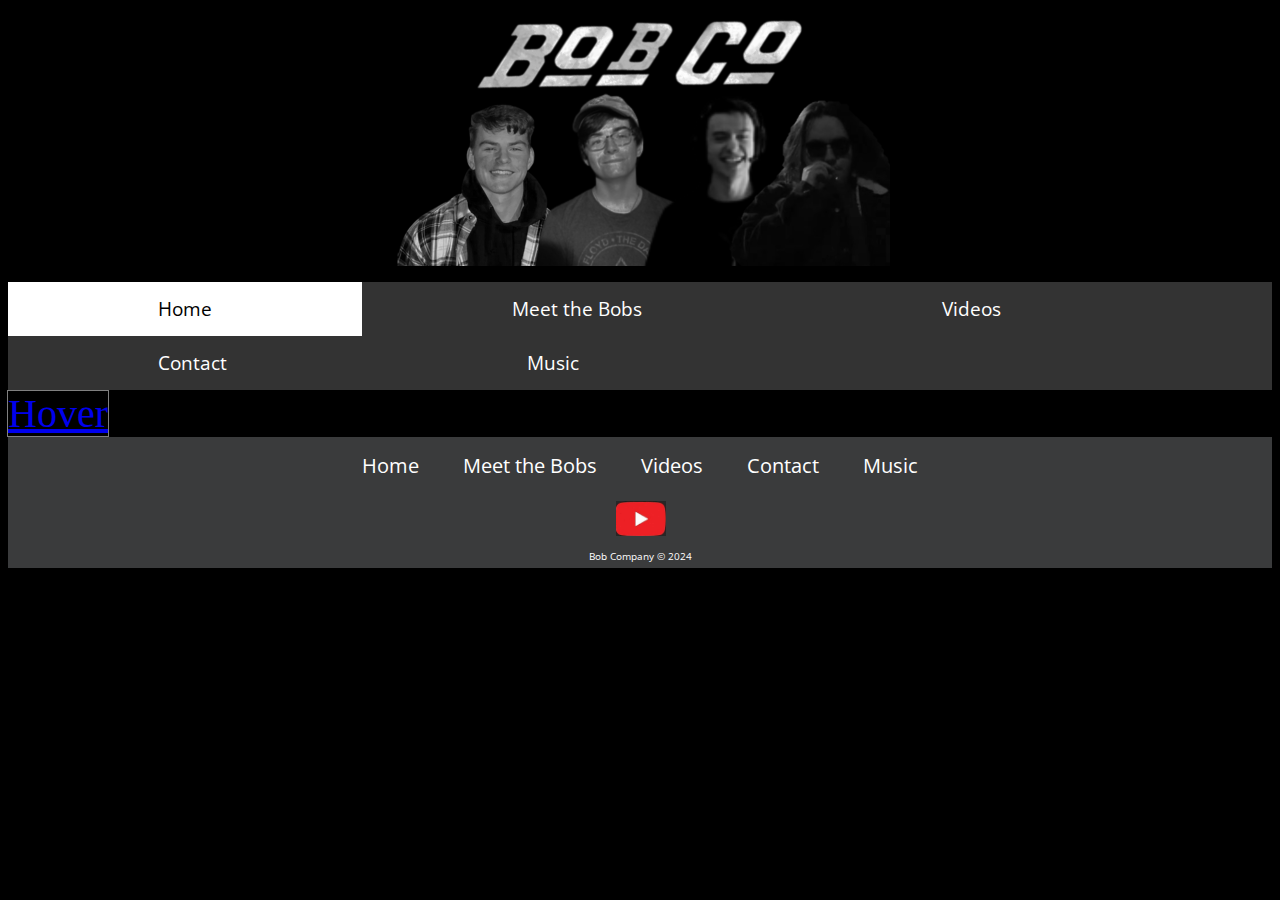
<file: index.html>
<!DOCTYPE html>
<html>
<head>
    <link rel="icon" type="image/x-icon" href="./img/favicon.png">
    <figure class="banner">
    <img src="./img/banner.png" width="500" height="250">
    </figure>
    <title>Bob Co.</title>
    <link rel="stylesheet" href="style.css">
</head>
<body>
    <ul class="navbar">
        <li><a class="active" href="./index.html">Home</a></li>
        <li><a href="./bobs.html">Meet the Bobs</a></li>
        <li><a href="./videos.html">Videos</a></li>
        <li><a href="./contact.html">Contact</a></li>
        <li><a href ="./music.html"> Music</a></li>
    </ul>
    <a href="youtube.com" class="btn btn-5">Hover</a> 
    <footer>
        <a href="./index.html">Home</a>
        <a href="./bobs.html">Meet the Bobs</a>
        <a href="./videos.html">Videos</a>
        <a href="./contact.html">Contact</a>
        <a href="./music.html"> Music</a>
    </footer>
    <footer class="media">
        <a class="media-container" href="https://youtube.com/@bobcompany5110?si=xV7xyA6irwmCWCqn">
        <img src="./img/yt.png" alt="Bob's youtube" width="50" height="35">
    </a>
    </footer>
    <footer class="copyright">Bob Company © 2024 </footer>
</body>
</file>
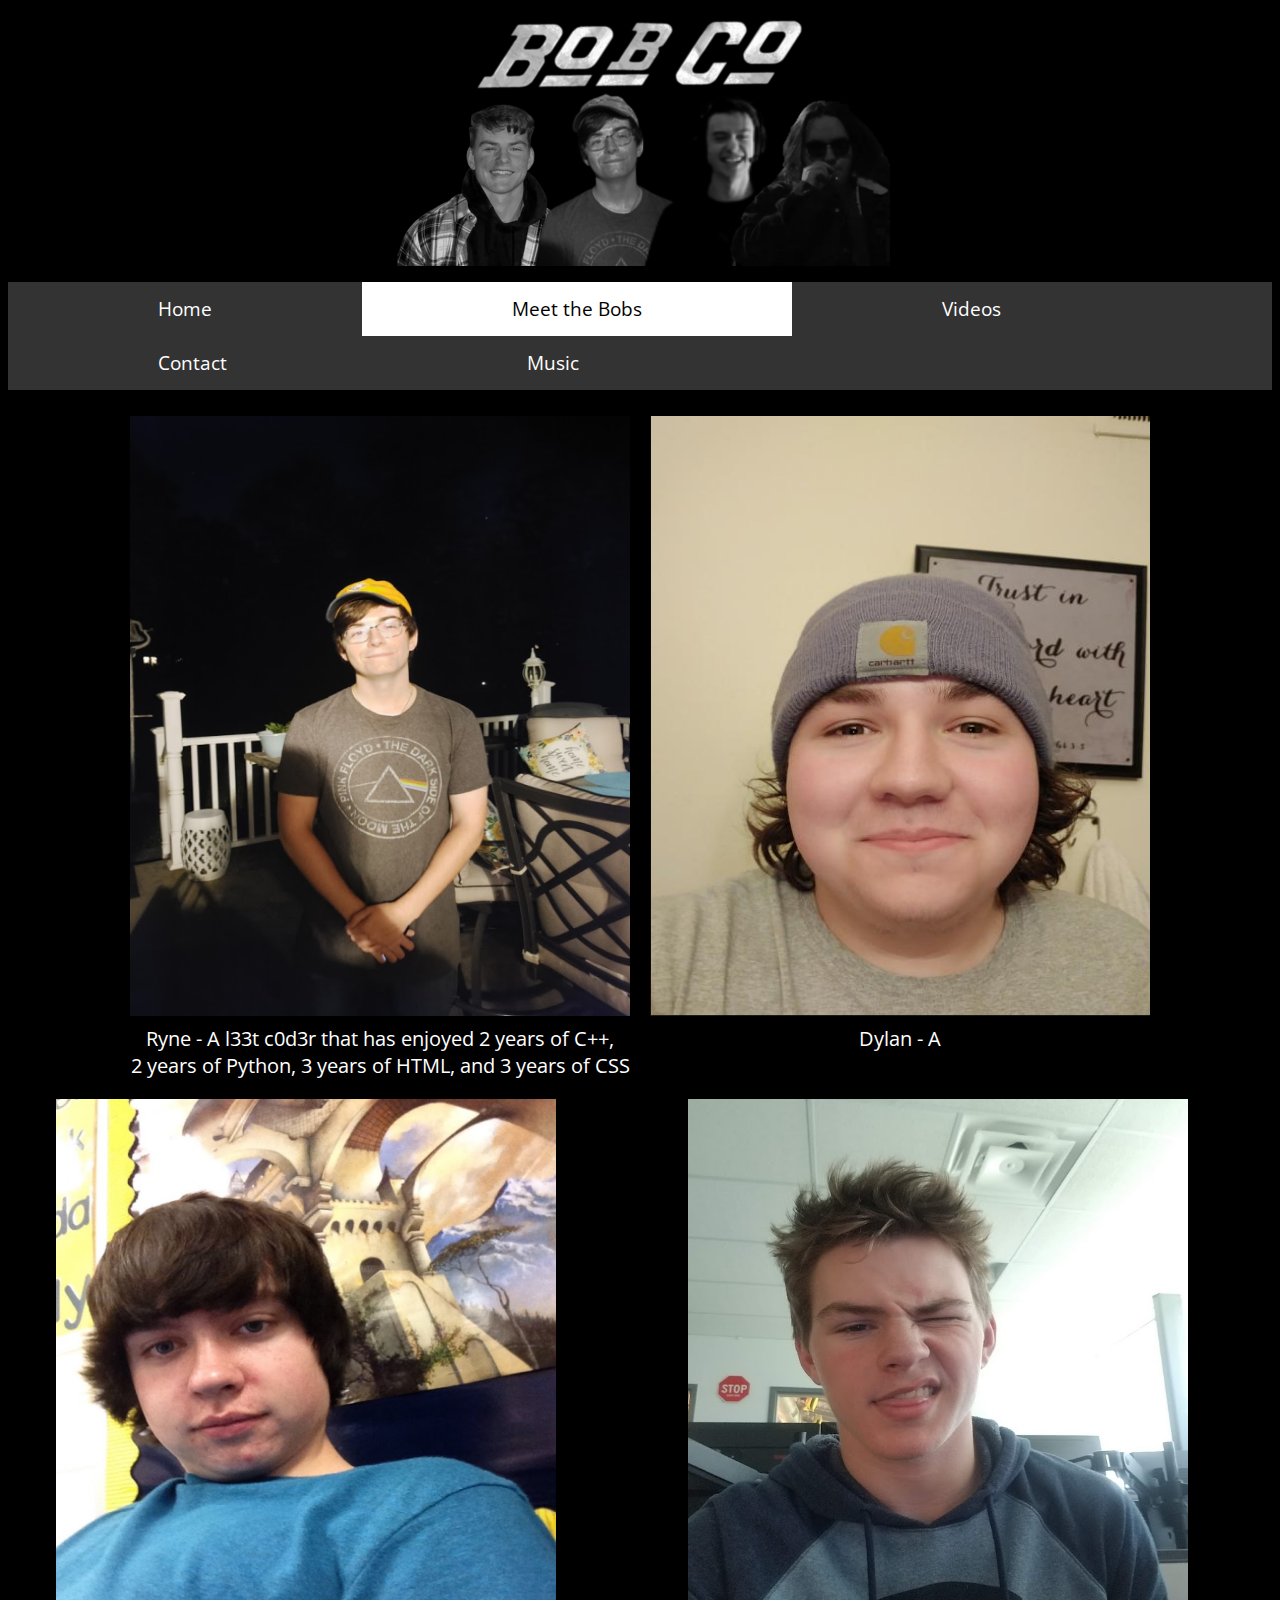
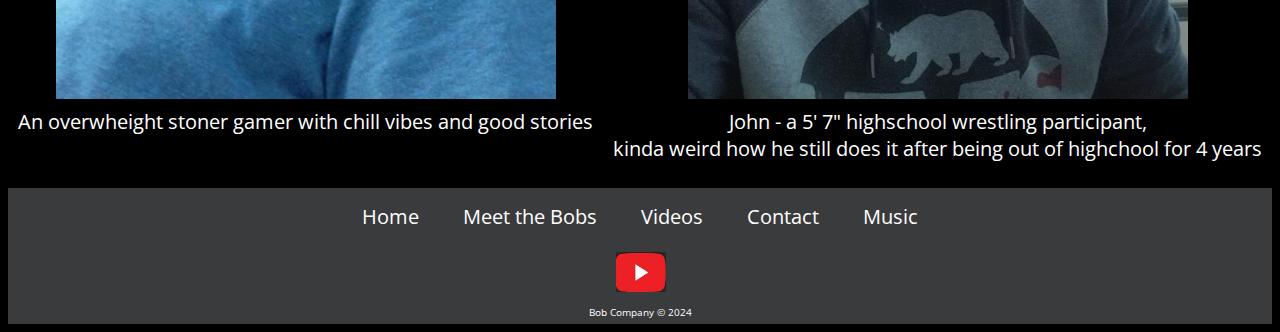
<file: Bobs.html>
<!DOCTYPE html>
<html>
<head>
    <link rel="icon" type="image/x-icon" href="./img/favicon.png">
    <figure class="banner">
    <img src="./img/banner.png" width="500" height="250">
    </figure>
    <title>Meet the Bobs</title>
    <link rel="stylesheet" href="style.css">
</head>
<body>
    <ul class="navbar">
        <li><a href="./home.html">Home</a></li>
        <li><a class="active" href="./Bobs.html">Meet the Bobs</a></li>
        <li><a href="./videos.html">Videos</a></li>
        <li><a href="./contact.html">Contact</a></li>
        <li><a href ="./music.html"> Music</a></li>
    </ul>
    
    <ul class="image-container">
        <figure>
            <img src="./img/rybob.png" alt="Ryne" width="500" height="600">
            <figcaption>Ryne - A l33t c0d3r that has enjoyed 2 years of C++, <br>2 years of Python, 3 years of HTML, and 3 years of CSS </figcaption>
        </figure>
        <figure>
            <img src="./img/dylbob.png" alt="Dylan" width="500" height="600">
            <figcaption>Dylan - A </figcaption>
        </figure>
        <figure>
            <img src="./img/tybob.png" alt="Tyler" width="500" height="600">
            <figcaption>An overwheight stoner gamer with chill vibes and good stories</figcaption>
        </figure>
        <figure>
            <img src="./img/johbob.png" alt="John" width="500" height="600">
            <figcaption>John - a 5' 7" highschool wrestling participant,<br> kinda weird how he still does it after being out of highchool for 4 years</figcaption>
        </figure>

    </ul>  
    <footer>
        <a href="./home.html">Home</a>
        <a href="./Bobs.html">Meet the Bobs</a>
        <a href="./videos.html">Videos</a>
        <a href="./contact.html">Contact</a>
        <a href="./music.html"> Music</a>
    </footer>
    <footer class="media">
        <a class="media-container" href="https://youtube.com/@bobcompany5110?si=xV7xyA6irwmCWCqn">
        <img src="./img/yt.png" alt="Bob's youtube" width="50" height="40">
    </a>
    </footer>
<footer class="copyright">Bob Company © 2024 </footer>
</body>
</file>
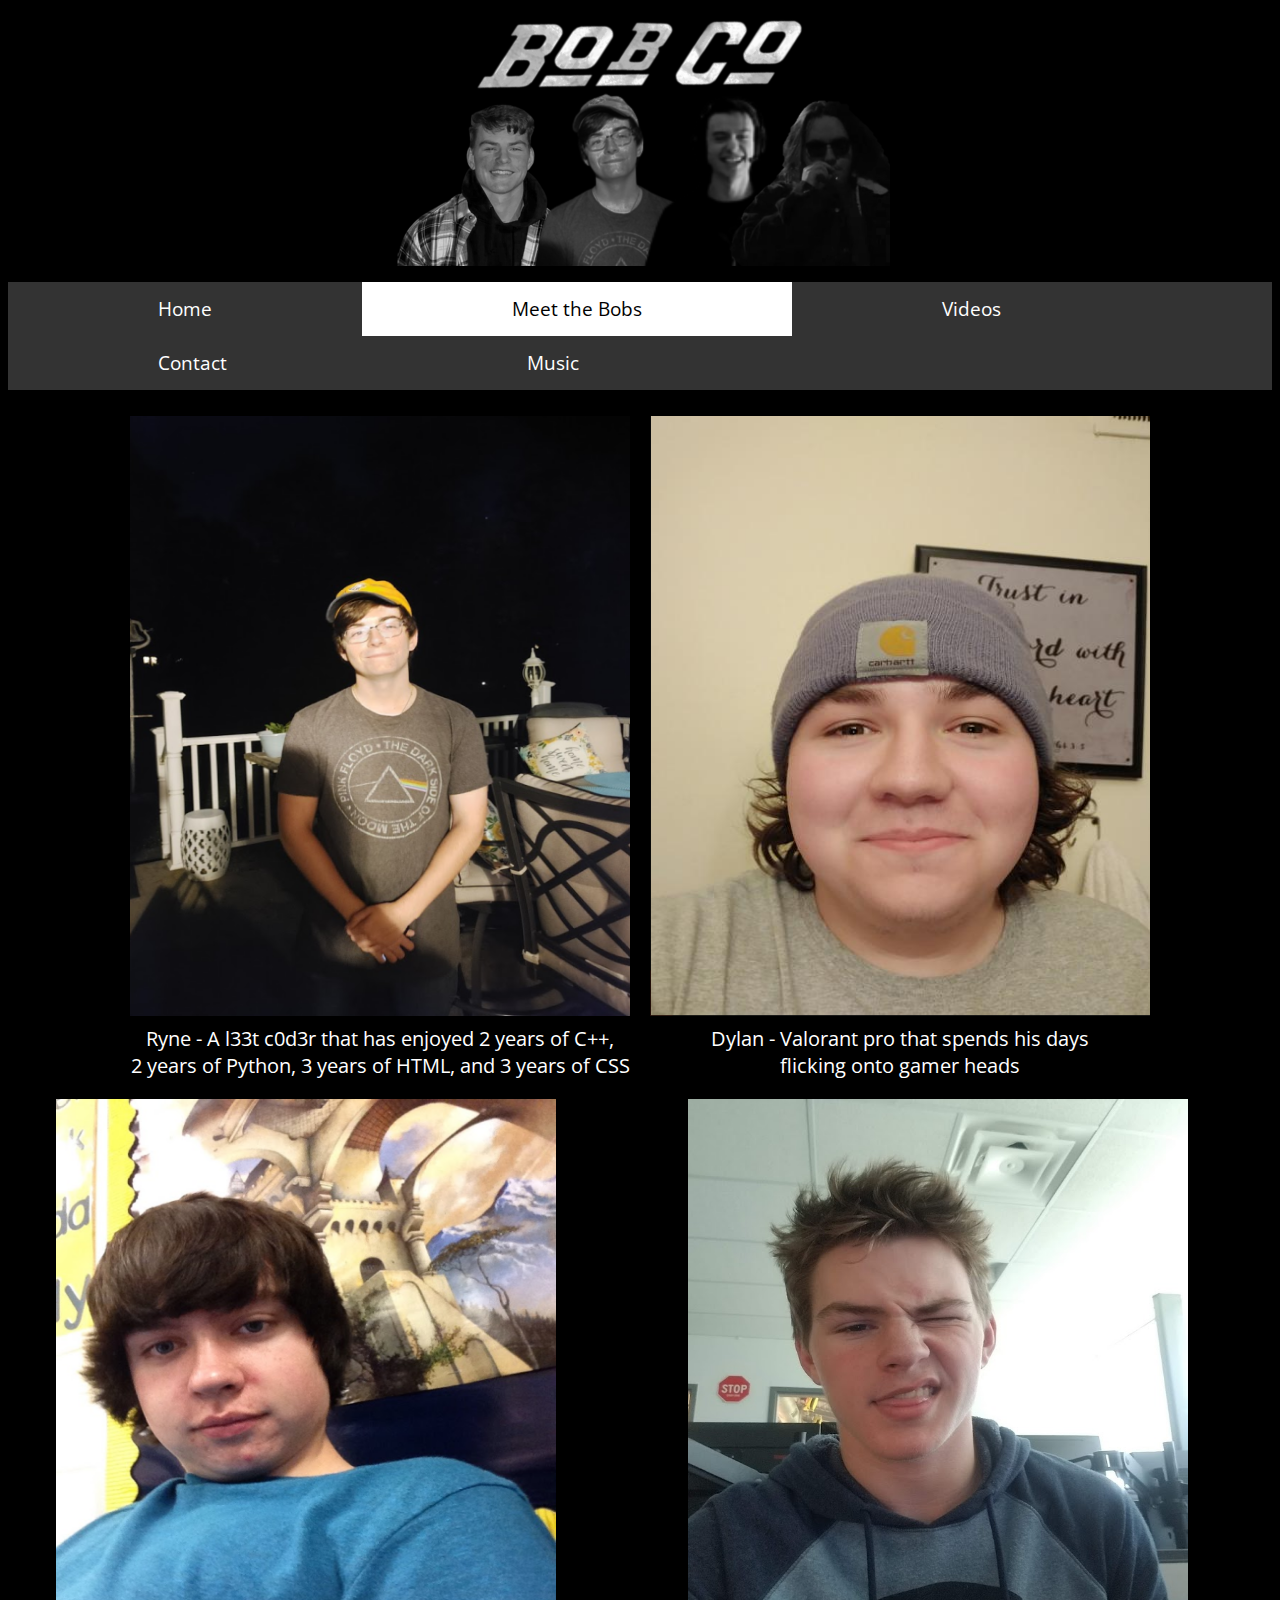
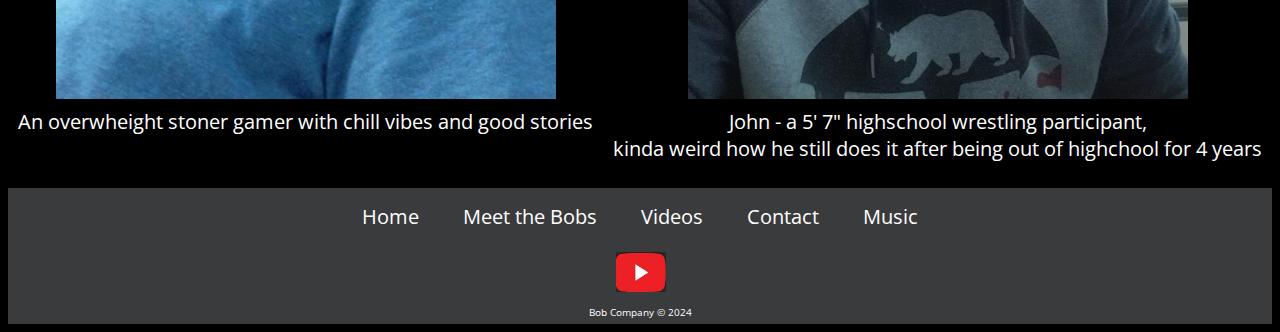
<file: bobs.html>
<!DOCTYPE html>
<html>
<head>
    <link rel="icon" type="image/x-icon" href="./img/favicon.png">
    <figure class="banner">
    <img src="./img/banner.png" width="500" height="250">
    </figure>
    <title>Meet the Bobs</title>
    <link rel="stylesheet" href="style.css">
</head>
<body>
    <ul class="navbar">
        <li><a href="./index.html">Home</a></li>
        <li><a class="active" href="./bobs.html">Meet the Bobs</a></li>
        <li><a href="./videos.html">Videos</a></li>
        <li><a href="./contact.html">Contact</a></li>
        <li><a href ="./music.html"> Music</a></li>
    </ul>
    
    <ul class="image-container">
        <figure>
            <img src="./img/rybob.png" alt="Ryne" width="500" height="600">
            <figcaption>Ryne - A l33t c0d3r that has enjoyed 2 years of C++, <br>2 years of Python, 3 years of HTML, and 3 years of CSS </figcaption>
        </figure>
        <figure>
            <img src="./img/dylbob.png" alt="Dylan" width="500" height="600">
            <figcaption>Dylan - Valorant pro that spends his days<br> flicking onto gamer heads </figcaption>
        </figure>
        <figure>
            <img src="./img/tybob.png" alt="Tyler" width="500" height="600">
            <figcaption>An overwheight stoner gamer with chill vibes and good stories</figcaption>
        </figure>
        <figure>
            <img src="./img/johbob.png" alt="John" width="500" height="600">
            <figcaption>John - a 5' 7" highschool wrestling participant,<br> kinda weird how he still does it after being out of highchool for 4 years</figcaption>
        </figure>

    </ul>  
    <footer>
        <a href="./index.html">Home</a>
        <a href="./bobs.html">Meet the Bobs</a>
        <a href="./videos.html">Videos</a>
        <a href="./contact.html">Contact</a>
        <a href="./music.html"> Music</a>
    </footer>
    <footer class="media">
        <a class="media-container" href="https://youtube.com/@bobcompany5110?si=xV7xyA6irwmCWCqn">
        <img src="./img/yt.png" alt="Bob's youtube" width="50" height="40">
    </a>
    </footer>
<footer class="copyright">Bob Company © 2024 </footer>
</body>
</file>
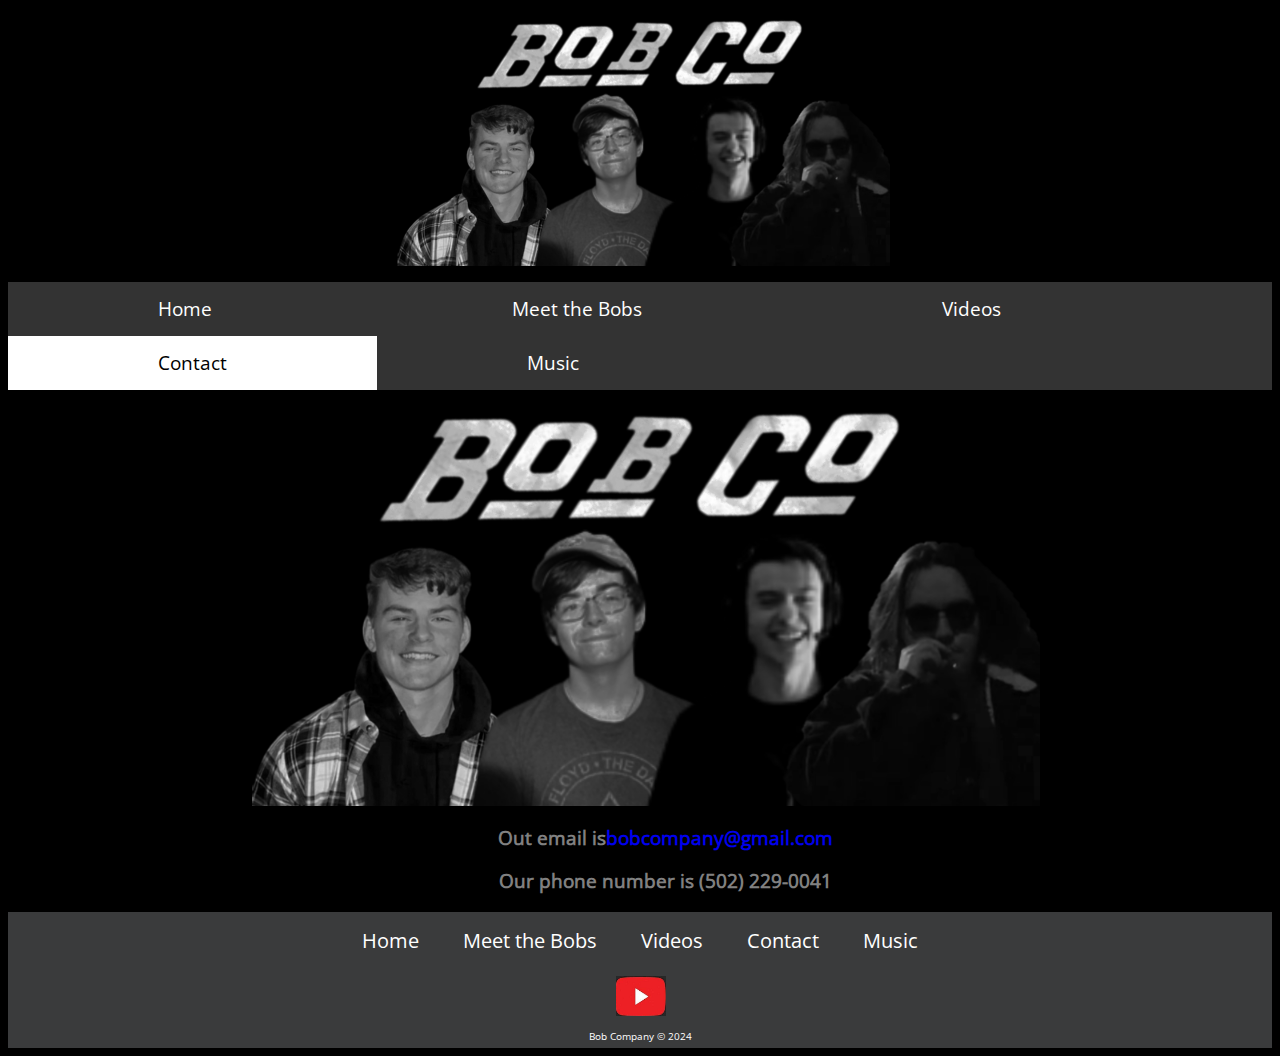
<file: contact.html>
<!DOCTYPE html>
<!DOCTYPE html>
<html>
<head>
    <link rel="icon" type="image/x-icon" href="./img/favicon.png">
    <title>Contact</title>
    <link rel="stylesheet" href="style.css">
    <figure class="banner">
    <img src="./img/banner.png" width="500" height="250">
    </figure>

</head>
<body>
    <ul class="navbar">
        <li><a href="./index.html">Home</a></li>
        <li><a href="./Bobs.html">Meet the Bobs</a></li>
        <li><a href="./videos.html">Videos</a></li>
        <li><a class="active" href="./contact.html">Contact</a></li>
        <li><a href ="./music.html"> Music</a></li>
    </ul>
    <figure class="banner">
    <img src="./img/banner.png" width="800" height="400">
    </figure>
    <h3 class="contact">Out email is <a style="text-decoration: none;" href="mailto:bobcompany@gmail.com">bobcompany@gmail.com</a></h3h3>
    <h3 class="contact">Our phone number is (502) 229-0041</h3>
    <footer>
        <a href="./index.html">Home</a>
        <a href="./bobs.html">Meet the Bobs</a>
        <a href="./videos.html">Videos</a>
        <a href="./contact.html">Contact</a>
        <a href="./music.html"> Music</a>
    </footer>
    <footer class="media">
        <a class="media-container" href="https://youtube.com/@bobcompany5110?si=xV7xyA6irwmCWCqn">
        <img src="./img/yt.png" alt="Bob's youtube" width="50" height="40">
    </a>
    </footer>
    <footer class="copyright">Bob Company © 2024 </footer>
</body>
</file>
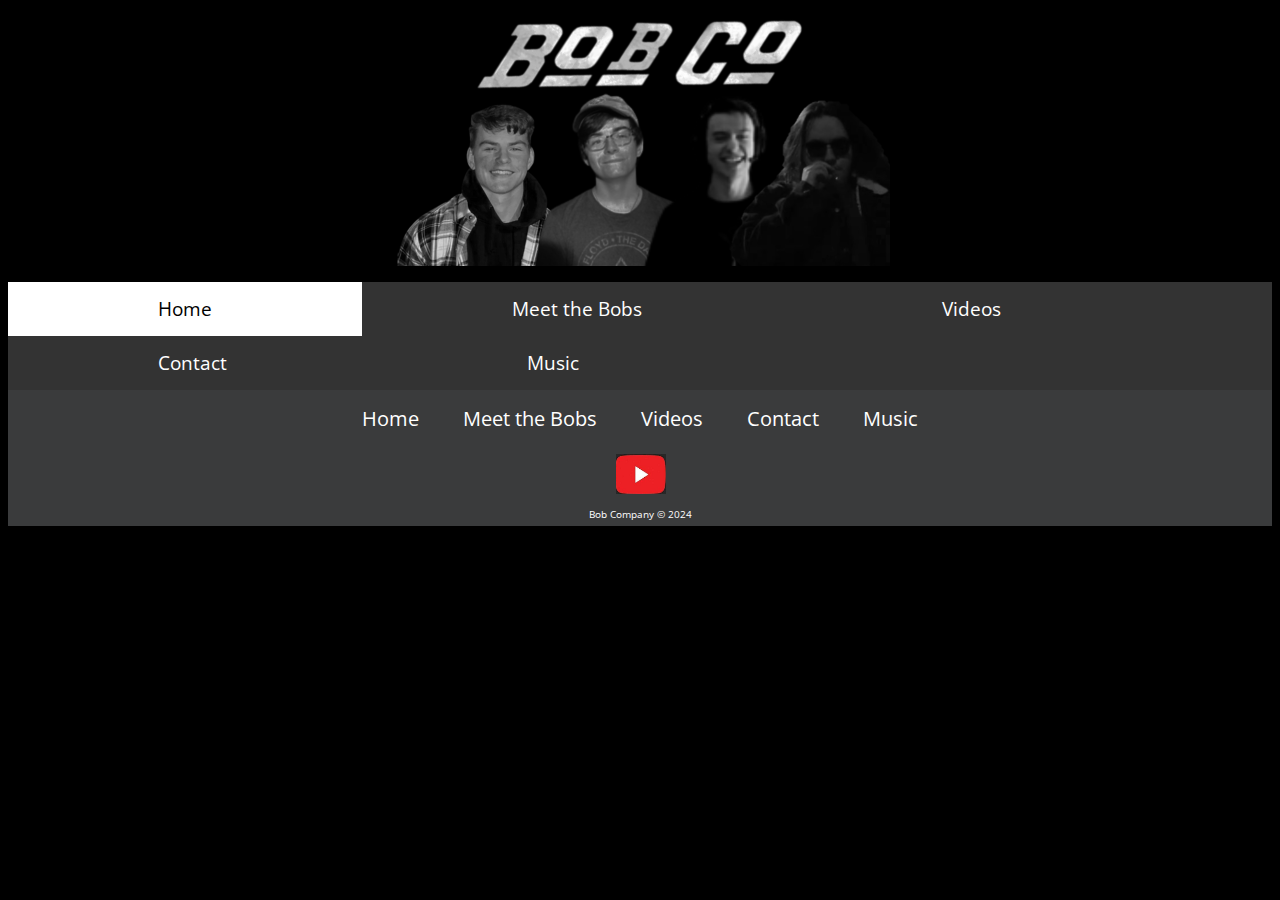
<file: home.html>
<!DOCTYPE html>
<html>
<head>
    <link rel="icon" type="image/x-icon" href="./img/favicon.png">
    <figure class="banner">
    <img src="./img/banner.png" width="500" height="250">
    </figure>
    <title>Bob Co.</title>
    <link rel="stylesheet" href="style.css">
</head>
<body>
    <ul class="navbar">
        <li><a class="active" href="./home.html">Home</a></li>
        <li><a href="./Bobs.html">Meet the Bobs</a></li>
        <li><a href="./videos.html">Videos</a></li>
        <li><a href="./contact.html">Contact</a></li>
        <li><a href ="./music.html"> Music</a></li>
    </ul>
    <footer>
        <a href="./home.html">Home</a>
        <a href="./Bobs.html">Meet the Bobs</a>
        <a href="./videos.html">Videos</a>
        <a href="./contact.html">Contact</a>
        <a href="./music.html"> Music</a>
    </footer>
    <footer class="media">
        <a class="media-container" href="https://youtube.com/@bobcompany5110?si=xV7xyA6irwmCWCqn">
        <img src="./img/yt.png" alt="Bob's youtube" width="50" height="40">
    </a>
    </footer>
    <footer class="copyright">Bob Company © 2024 </footer>
</body>
</file>
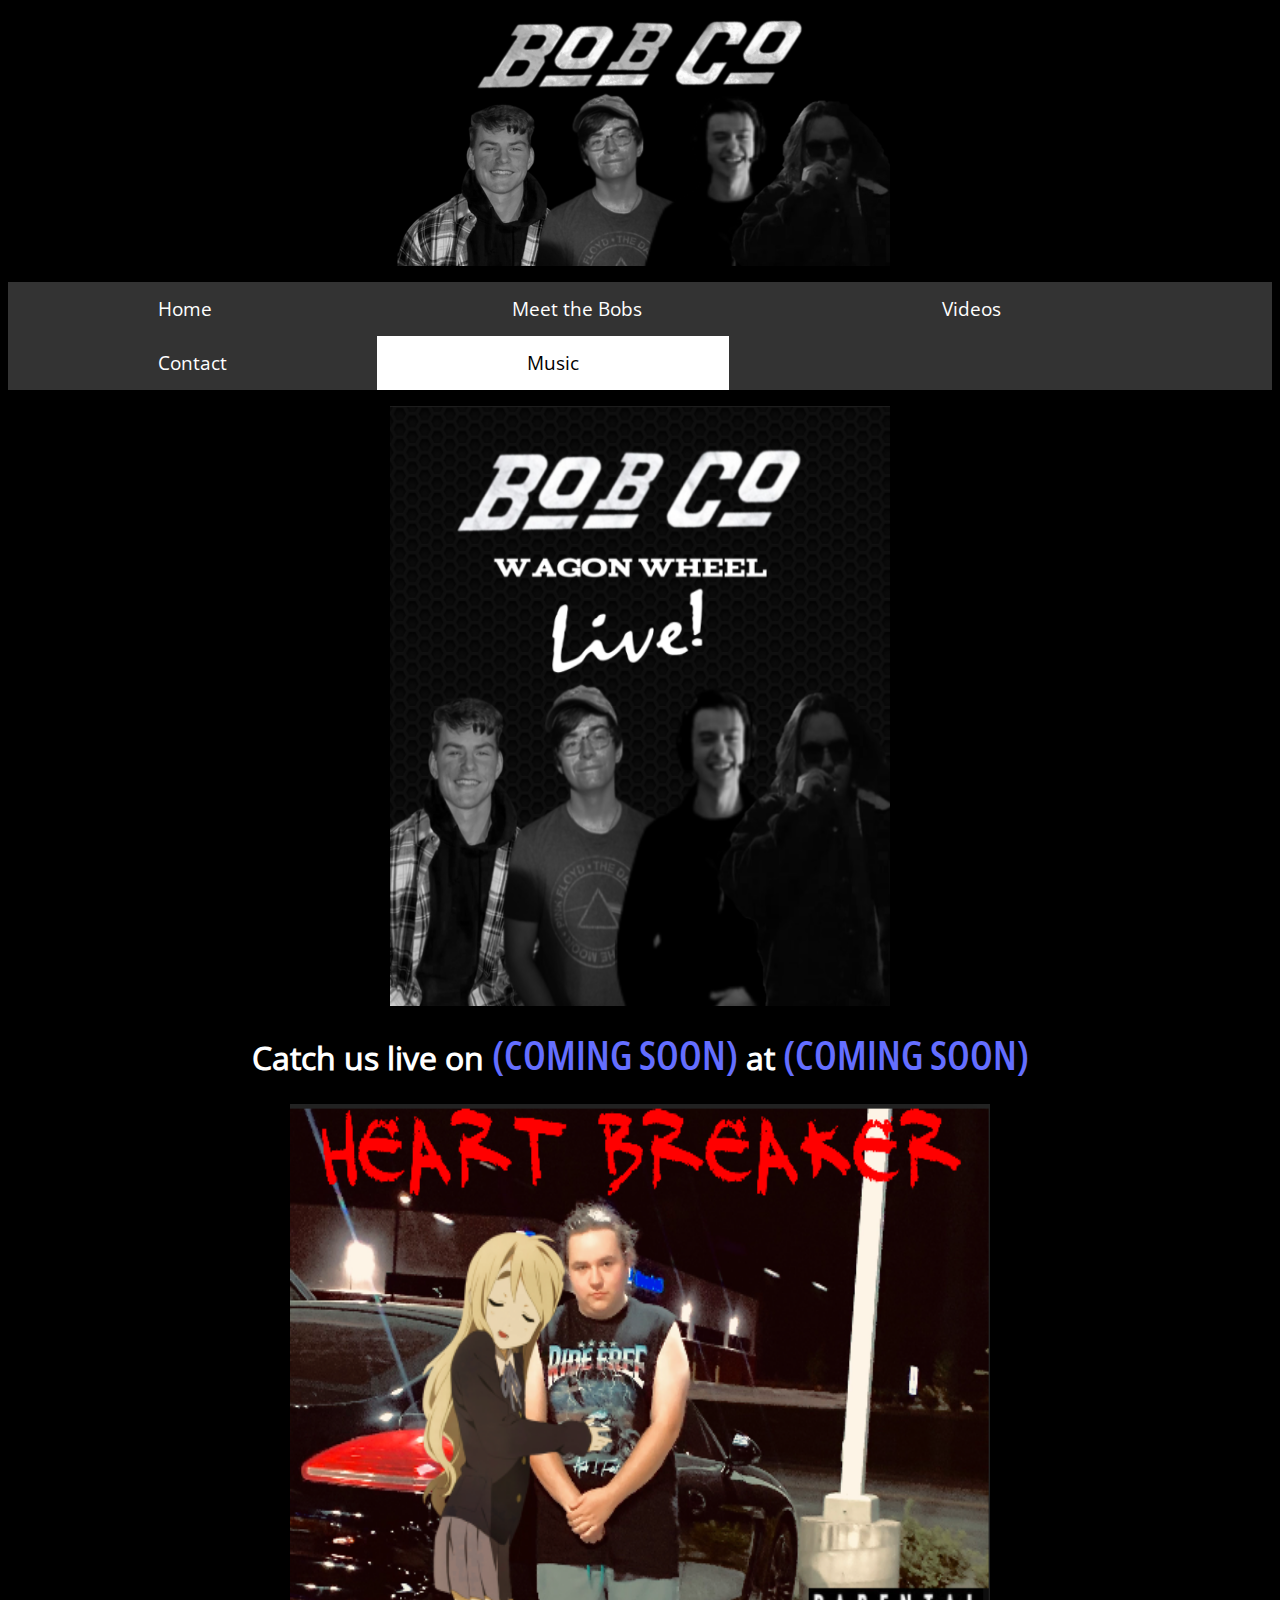
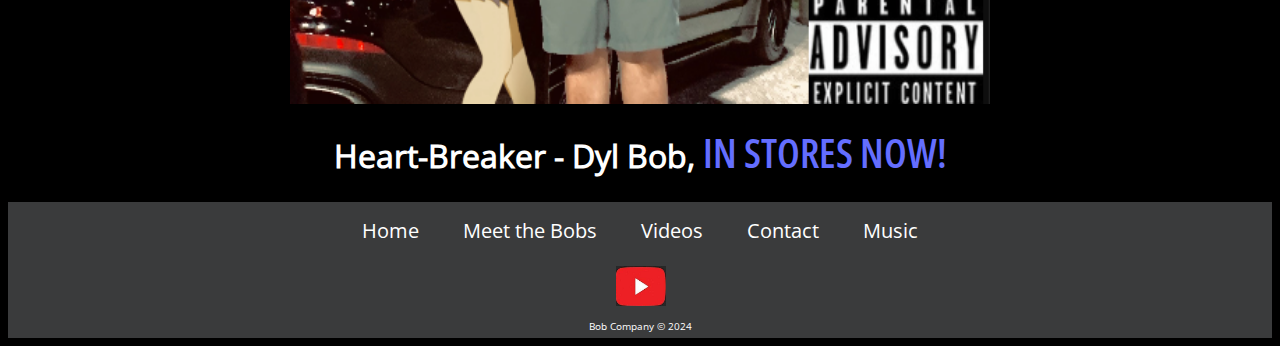
<file: music.html>
<!DOCTYPE html>
<!DOCTYPE html>
<html>
<head>
    <link rel="icon" type="image/x-icon" href="./img/favicon.png">
    <figure class="banner">
    <img src="./img/banner.png" width="500" height="250">
    </figure>
    <title>Contact</title>
    <link rel="stylesheet" href="style.css">
</head>
<body>
    <ul class="navbar">
        <li><a href="./index.html">Home</a></li>
        <li><a href="./bobs.html">Meet the Bobs</a></li>
        <li><a href="./videos.html">Videos</a></li>
        <li><a href="./contact.html">Contact</a></li>
        <li><a class="active" href ="./music.html"> Music</a></li>
    </ul>

      <figure class="banner">
      <img src="./img/poster.png" alt="Ryne" width="500" height="600">
        </figure>
        <h1>Catch us live on <a class="BOLD">(COMING SOON)</a>  at <a class="BOLD">(COMING SOON)</a></h1>
       <figure class="banner">
        <img src="./img/HB.png" alt="HeartBreaker" width="700" height="600">
        </figure>
        <h1>Heart-Breaker - Dyl Bob, <a class="BOLD">IN STORES NOW!</a></h1> 
        <footer>
            <a href="./index.html">Home</a>
            <a href="./bobs.html">Meet the Bobs</a>
            <a href="./videos.html">Videos</a>
            <a href="./contact.html">Contact</a>
            <a href="./music.html"> Music</a>
        </footer>
        <footer class="media">
            <a class="media-container" href="https://youtube.com/@bobcompany5110?si=xV7xyA6irwmCWCqn">
            <img src="./img/yt.png" alt="Bob's youtube" width="50" height="40">
        </a>
        </footer>
        <footer class="copyright">Bob Company © 2024 </footer>
</body>
</file>
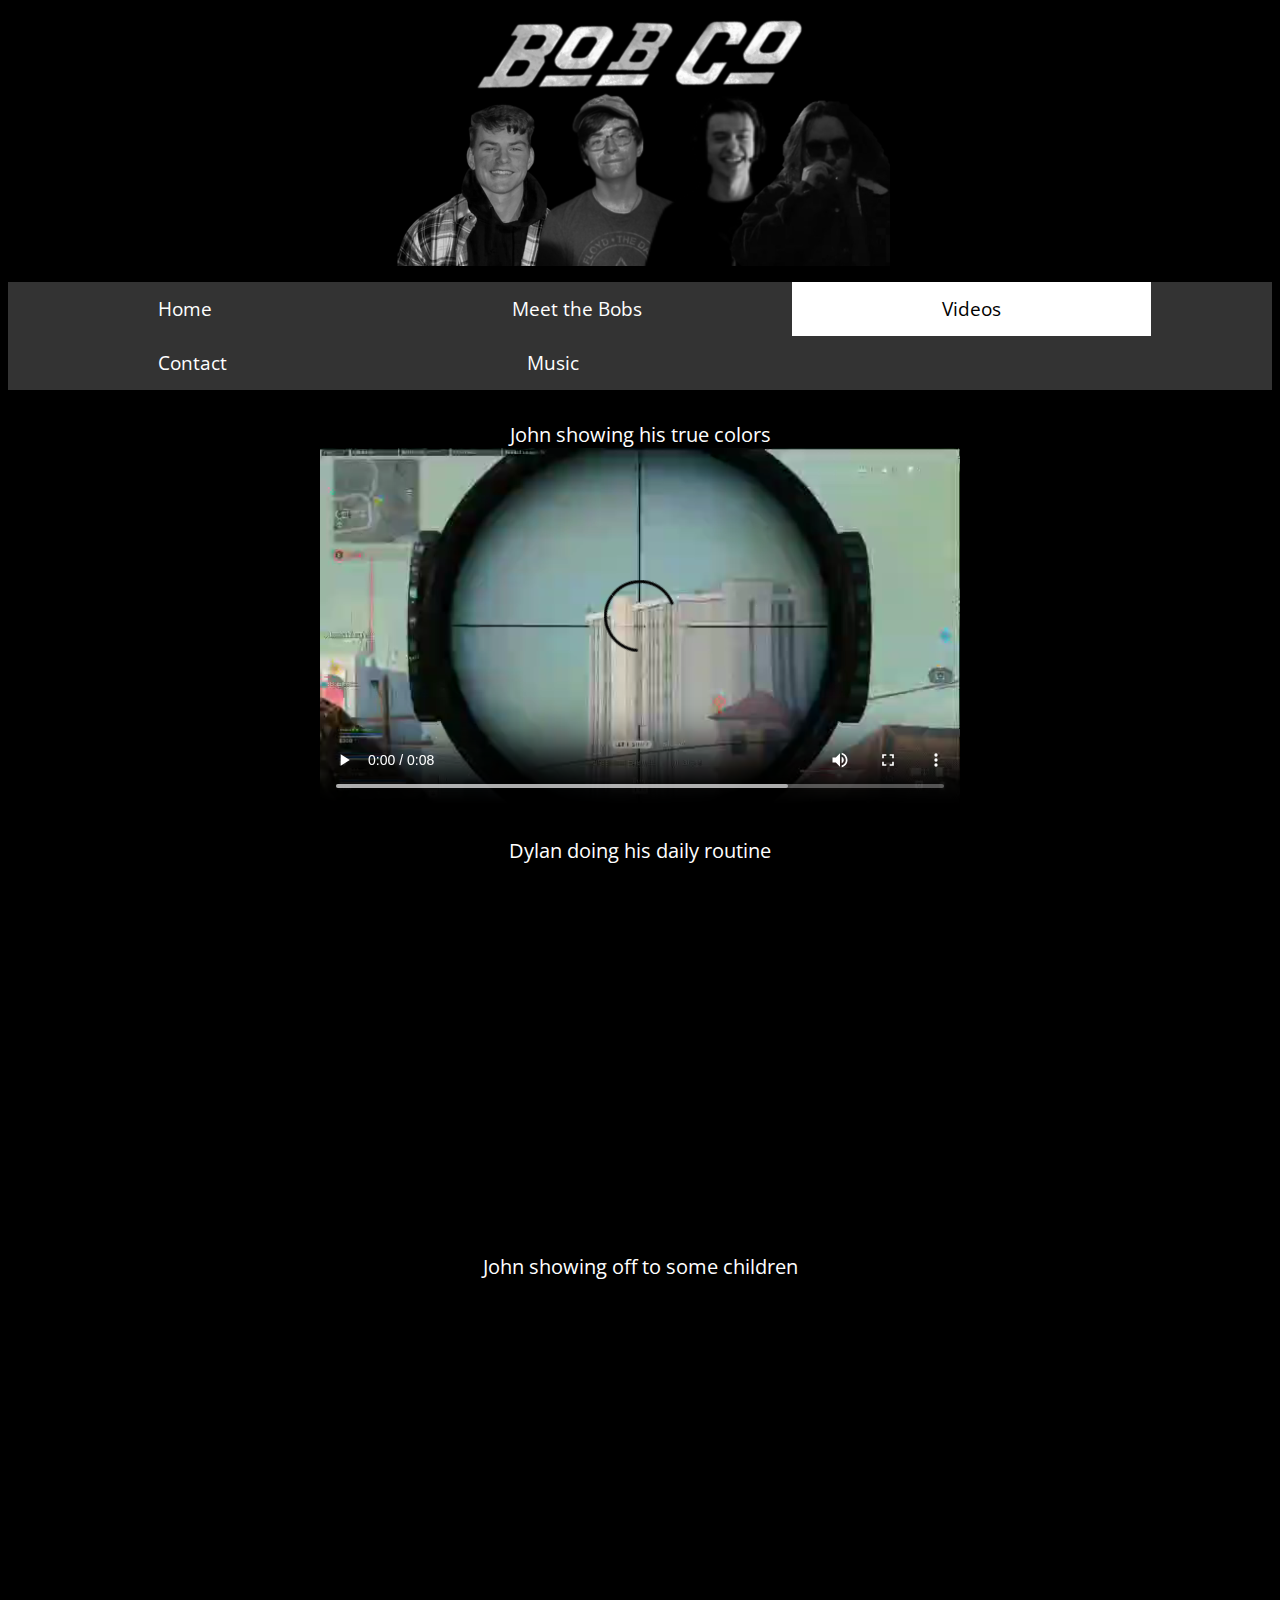
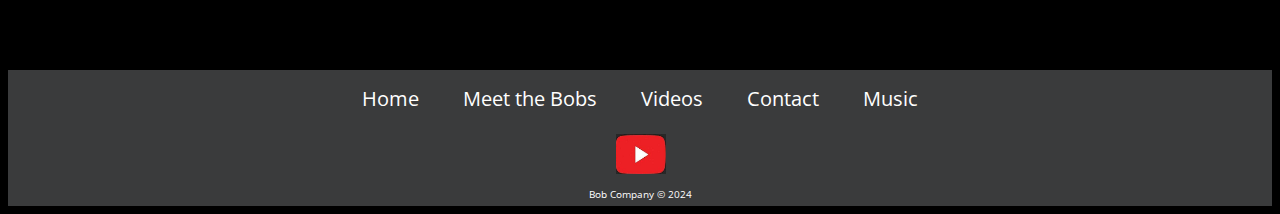
<file: videos.html>
<!DOCTYPE html>
<html>
<head>
    <link rel="icon" type="image/x-icon" href="./img/favicon.png">
    <title>Videos</title>
    <figure class="banner">
    <img src="./img/banner.png" width="500" height="250">
    </figure>
    <link rel="stylesheet" href="style.css">

</head>
<body>
    <ul class="navbar">
        <li><a href="./home.html">Home</a></li>
        <li><a href="./Bobs.html">Meet the Bobs</a></li>
        <li><a class="active" href="./videos.html">Videos</a></li>
        <li><a href="./contact.html">Contact</a></li>
        <li><a href ="./music.html"> Music</a></li>
    </ul>
    <ul class="image-container">
    <figure>
    <figcaption>John showing his true colors </figcaption>
    <video width="640" height="360" controls>
        <source src="./vid1.mp4" type="video/mp4">
        <source src="movie.ogg" type="video/ogg">
      Your browser does not support the video tag.
    </video>
    </figure>


    <figure>
    <figcaption>Dylan doing his daily routine </figcaption>
    <iframe width="640" height="360" 
    src="https://www.youtube.com/embed/YdXzj4RIvPA?si=-DpTA2fv32NYBtGX" 
    title="YouTube video player" frameborder="0" 
    allow="accelerometer; autoplay; clipboard-write; encrypted-media; gyroscope; picture-in-picture; web-share" 
    allowfullscreen></iframe>
    </figure>

    <figure>
    <figcaption>John showing off to some children </figcaption>
    <iframe width="640" height="360" src="https://www.youtube.com/embed/9rWLt0pF0r8?si=JEdGs2-Hg_RFu_3Y" 
    title="YouTube video player" frameborder="0" 
    allow="accelerometer; autoplay; clipboard-write; encrypted-media; gyroscope; picture-in-picture; web-share" 
    allowfullscreen></iframe>
    </figure>
    </ul>
    <footer>
        <a href="./home.html">Home</a>
        <a href="./Bobs.html">Meet the Bobs</a>
        <a href="./videos.html">Videos</a>
        <a href="./contact.html">Contact</a>
        <a href="./music.html"> Music</a>
    </footer>
    <footer class="media">
        <a class="media-container" href="https://youtube.com/@bobcompany5110?si=xV7xyA6irwmCWCqn">
        <img src="./img/yt.png" alt="Bob's youtube" width="50" height="40">
    </a>
    </footer>
    <footer class="copyright">Bob Company © 2024 </footer>
</body>
</file>
<file: style.css>
@font-face {
    font-family: fonter;
    src: url(./fonter.ttf);
  }

  @font-face {
    font-family: fonterBOLD;
    src: url(./fonterBOLD.ttf);
  }

a.BOLD {
    color: rgb(100, 110, 255);
    text-align: center;
    font-family: fonterBOLD;
    font-size: 40px;
}

figure.banner {
    display: flex;
    flex-wrap: wrap;
    justify-content: center;
    padding: 0;
}


ul.navbar {
    list-style-type: none;
    margin: 0;
    padding: 0;
    overflow: hidden;
    background-color: #333;
}

ul.navbar li{
    float: left;
}

ul.navbar li a {
    font-family: fonter;
    display: block;
    color: white;
    text-align: center;
    padding: 14px 150px;
    text-decoration: none;
    font-size: 19px;
}

ul.navbar li a:hover {
    background-color: #111;
}

ul.navbar li a.active {
    background-color: white;
    color: black;
    font-family: fonter;
}

ul.image-container{
    display: flex;
    flex-wrap: wrap;
    justify-content: center;
    padding: 0;
}
ul.image-container figure{
    margin: 10px;
    text-align: center;
}

ul.image-container figcaption{
    color: white;
    font-size: 20px;
    margin-top: 5px;
    font-family: fonter;
}

h1{
    color: white;
    text-align: center;
    font-family: fonter;
}

h2{
    display:inline-block;
    padding-right: 30px;
    padding-left: 80px;
    font-family: fonter;
    background-color: #28282B;
    color: gray
}

h3.contact{
    display: flex;
    align-items: center;
    padding-right: 30px;
    padding-left: 80px;
    font-family: fonter;
    color: gray;
    justify-content: center;
}

body{
    background-color: black;
}

footer {
    display: flex;
    align-items: center; 
    background-color: #3A3B3C;
    justify-content: center;
    padding: 0px;
    margin-bottom: 0px;
}

footer a {
    font-family: fonter;
    display: block;
    color: white;
    margin-left: 22px;
    margin-right: 22px;
    margin-top: 15px;
    font-size: 20px;
    text-decoration: none;
    margin-bottom: 20px;
}

footer a:hover {
    color:#111;
}

footer .media-container {
    background-color: #3A3B3C;
    padding: 0px;
    margin: 0px;
    margin-left: 2px;
    margin-top: 2px;
    margin-bottom: 2px;
}

footer a.media {
    margin-left: 0;
    margin-top: 0;
    margin-bottom: 0;
}

footer.copyright {
    color: white;
    font-family: fonter;
    font-size: 10px;
    padding-bottom: 5px;
    padding-top: 5px;
}

.btn-5 {
    border: 0 solid;
    box-shadow: inset 0 0 20px rgba(255, 255, 255, 0);
    outline: 1px solid;
    outline-color: rgba(255, 255, 255, .5);
    outline-offset: 0px;
    text-shadow: none;
    transition: all 1250ms cubic-bezier(0.19, 1, 0.22, 1);
    font-size: 40px;
  } 
  
  .btn-5:hover {
    border: 1px solid;
    box-shadow: inset 0 0 20px rgba(255, 255, 255, .5), 0 0 20px rgba(255, 255, 255, .2);
    outline-color: rgba(255, 255, 255, 0);
    outline-offset: 15px;
    text-shadow: 1px 1px 2px #427388; 
  }
</file>
